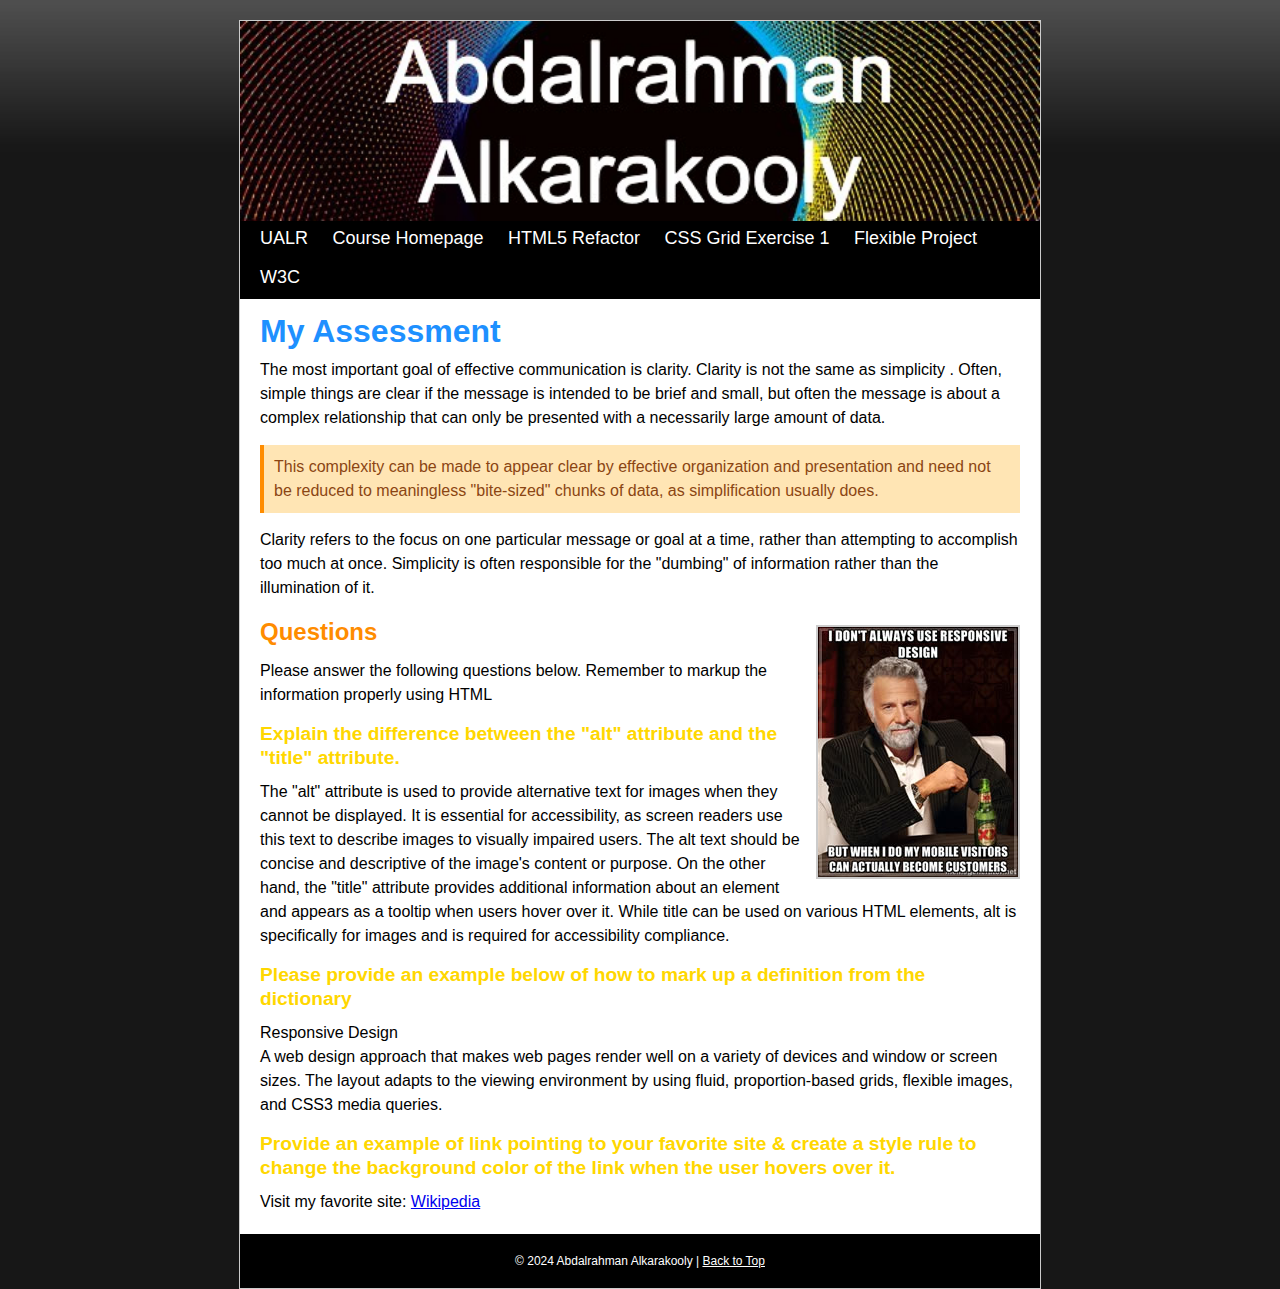
<file: index.html>
<!doctype html>
<html lang="en">
<head>
<meta charset="UTF-8"> 
<meta name="description" content="This is a skills pre-assessment for Mobile Web Development" />
<meta name="author" content="Abdalrahman Alkarakooly" /> 
<link rel="stylesheet" href="Pre-assesment/assets/css/screen.css" />
</head>
<body>
<div id="container">
  <div id="header">
    <h1><a href="index.html">Abdalrahman Alkarakooly</a></h1>
  </div>
  <div id="nav">
    <ul>
      <li><a href="http://ualr.edu" title="Visit UALR website">UALR</a></li>
      <li><a href="index.html" title="Course Homepage">Course Homepage</a></li>
      <li><a href="html5-refactor/index.html" title="HTML5 Refactor">HTML5 Refactor</a></li>
      <li><a href="css-grid-exercise-1/index.html" title="CSS Grid Exercise 1">CSS Grid Exercise 1</a></li>
      <li><a href="flexible-project/index.html" title="Flexible Project">Flexible Project</a></li>
      <li><a href="http://www.w3.org/" title="World Wide Web Consortium">W3C</a></li>
    </ul>
  </div>
  <div id="content">
    <!-- Hey Thomas! -->
    <h2>My Assessment</h2>
    <p>The most important goal of effective communication is clarity. Clarity is not the same as simplicity . Often, simple things are clear if the message is intended to be brief and small, but often the message is about a complex relationship that can only be presented with a necessarily large amount of data. </p>
    <p class="alert">This complexity can be made to appear clear by effective organization and presentation and need not be reduced to meaningless "bite-sized" chunks of data, as simplification usually does. </p>
    <p>Clarity refers to the focus on one particular message or goal at a time, rather than attempting to accomplish too much at once. Simplicity is often responsible for the "dumbing" of information rather than the illumination of it.</p>
    <img src="Pre-assesment/assets/images/Content Image 200x250.jpg" alt="Content image" class="content-image" />
    <h3>Questions</h3>
    <p>Please answer the following questions below. Remember to markup the information properly using HTML</p>
    <h4>Explain the difference between the &quot;alt&quot; attribute and the &quot;title&quot; attribute. </h4>
    <p>The &quot;alt&quot; attribute is used to provide alternative text for images when they cannot be displayed. It is essential for accessibility, as screen readers use this text to describe images to visually impaired users. The alt text should be concise and descriptive of the image's content or purpose. On the other hand, the &quot;title&quot; attribute provides additional information about an element and appears as a tooltip when users hover over it. While title can be used on various HTML elements, alt is specifically for images and is required for accessibility compliance.</p>
    <h4>Please provide an example below of how to mark up a definition from the dictionary</h4>
    <dl>
      <dt>Responsive Design</dt>
      <dd>A web design approach that makes web pages render well on a variety of devices and window or screen sizes. The layout adapts to the viewing environment by using fluid, proportion-based grids, flexible images, and CSS3 media queries.</dd>
    </dl>
    <h4>Provide an example of link pointing to your favorite site &amp; create a style rule to change the background color of the link when the user hovers over it. </h4>
    <p>Visit my favorite site: <a href="https://www.wikipedia.org" class="favorite-link">Wikipedia</a></p>
  </div>
  <div id="footer">
    <p>&copy; 2024 Abdalrahman Alkarakooly | <a href="#container">Back to Top</a></p>
  </div>
</div>
</body>
</html>
</file>
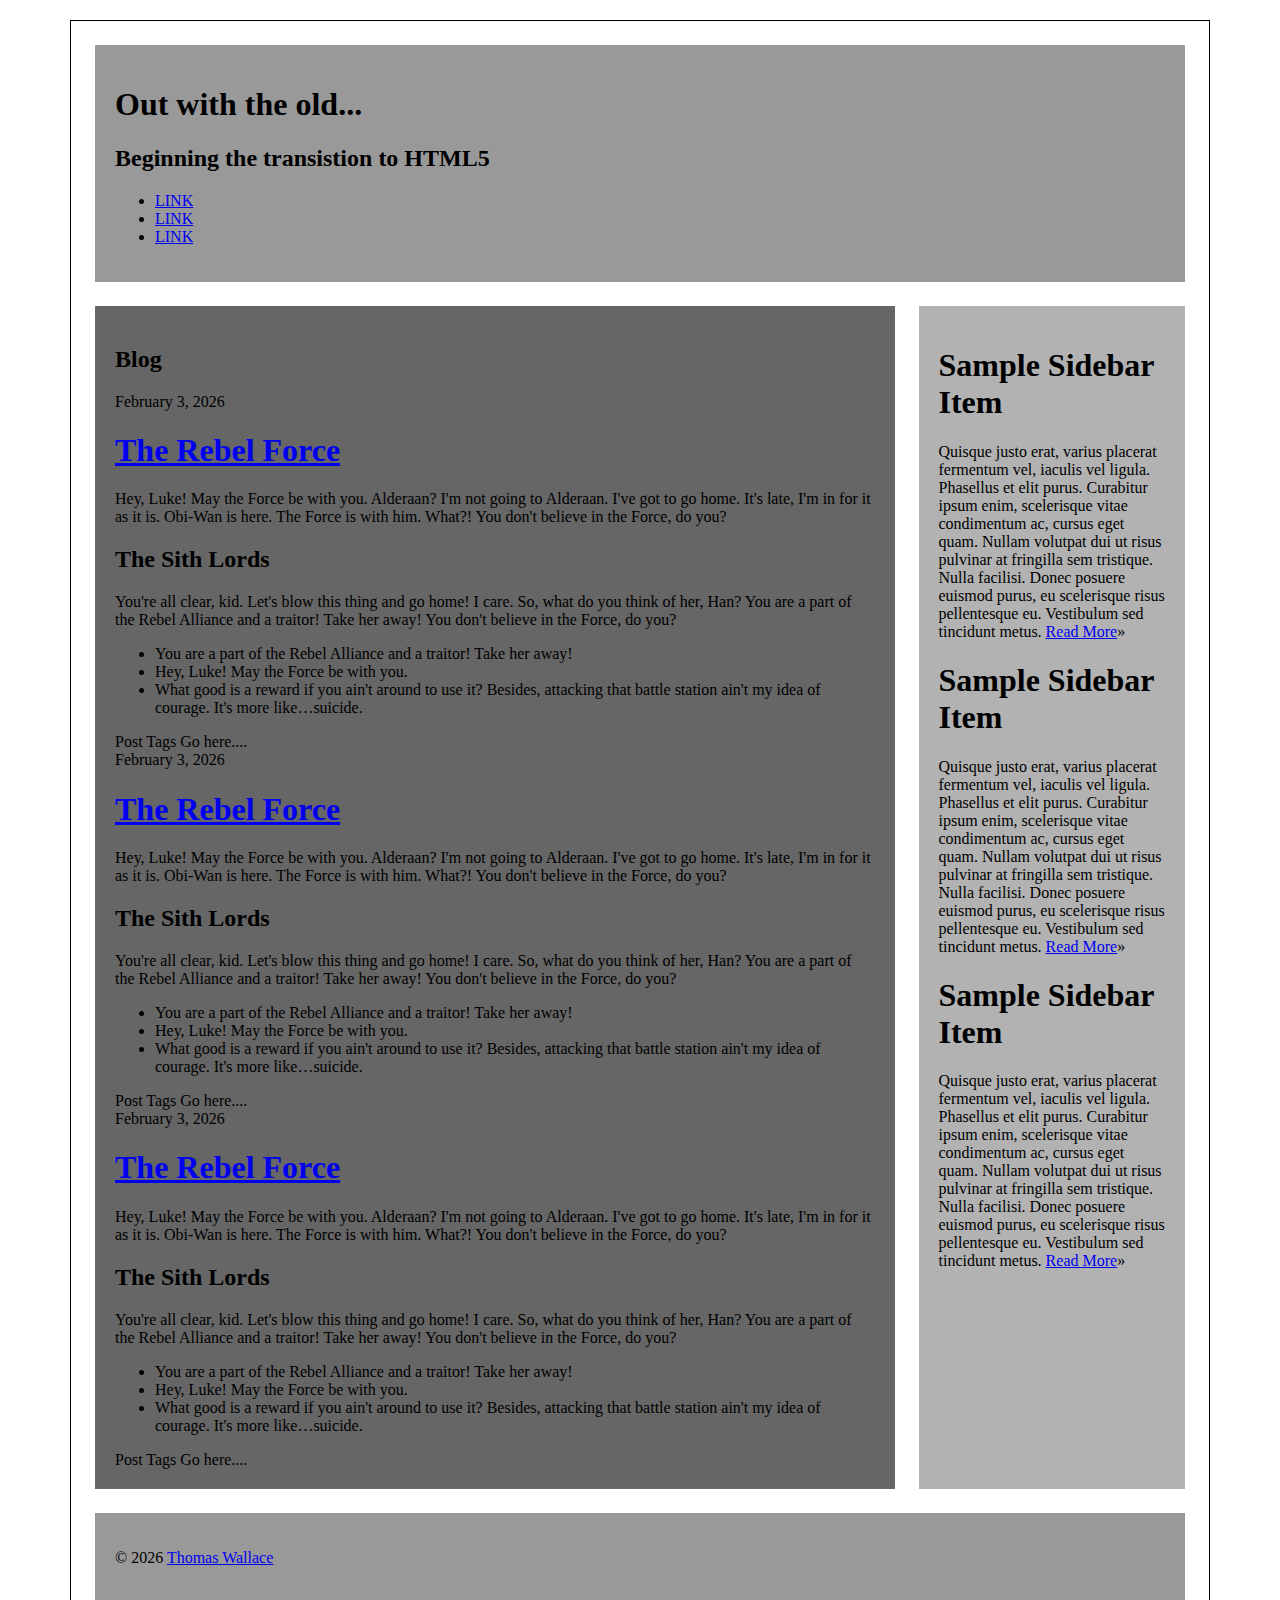
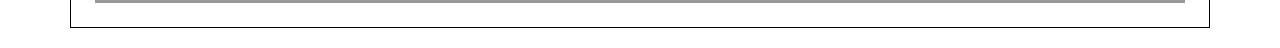
<file: css-grid-exercise-1/index.html>
<!DOCTYPE html>
<html lang="en">

<head>
  <meta charset="utf-8" />
  <title>Out with the old...</title>
  <link rel="stylesheet" href="style.css">
  <meta name="description" content="We are going to refine this document down to a good starting point for all html5 projects moving forward." />
  <meta name="author" content="Thomas Wallace" />
  <link rel="shortcut icon" href="/favicon.ico" />
</head>

<body>
  <main class="container">
    <header class="primary">
      <h1>Out with the old...</h1>
      <h2>Beginning the transistion to HTML5</h2>
      <nav class="primary">
        <ul>
          <li><a href="#">LINK</a></li>
          <li><a href="#">LINK</a></li>
          <li><a href="#">LINK</a></li>
        </ul>
      </nav>
    </header>
    <section id="content">
      <section id="blog">
        <h2>Blog</h2>
        <article class="post">
          <header>
            <time class="post-date" datetime="2026-02-03">February 3, 2026</time>
            <h1> <a href="#" rel="bookmark" title="link to this post">The Rebel Force</a> </h1>
          </header>

          <p>Hey, Luke! May the Force be with you. Alderaan? I'm not going to Alderaan. I've got to go home. It's late, I'm in for it as it is. Obi-Wan is here. The Force is with him. What?! You don't believe in the Force, do you?</p>
          <h2>The Sith Lords</h2>
          <p>You're all clear, kid. Let's blow this thing and go home! I care. So, what do you think of her, Han? You are a part of the Rebel Alliance and a traitor! Take her away! You don't believe in the Force, do you?</p>
          <ul>
            <li>You are a part of the Rebel Alliance and a traitor! Take her away!</li>
            <li>Hey, Luke! May the Force be with you.</li>
            <li>What good is a reward if you ain't around to use it? Besides, attacking that battle station ain't my idea of courage. It's more like&hellip;suicide.</li>
          </ul>
          <footer class="post-meta"> Post Tags Go here.... </footer>
        </article>
        <article class="post">
          <header>
            <time class="post-date" datetime="2026-02-03">February 3, 2026</time>
            <h1> <a href="#" rel="bookmark" title="link to this post">The Rebel Force</a> </h1>
          </header>

          <p>Hey, Luke! May the Force be with you. Alderaan? I'm not going to Alderaan. I've got to go home. It's late, I'm in for it as it is. Obi-Wan is here. The Force is with him. What?! You don't believe in the Force, do you?</p>
          <h2>The Sith Lords</h2>
          <p>You're all clear, kid. Let's blow this thing and go home! I care. So, what do you think of her, Han? You are a part of the Rebel Alliance and a traitor! Take her away! You don't believe in the Force, do you?</p>
          <ul>
            <li>You are a part of the Rebel Alliance and a traitor! Take her away!</li>
            <li>Hey, Luke! May the Force be with you.</li>
            <li>What good is a reward if you ain't around to use it? Besides, attacking that battle station ain't my idea of courage. It's more like&hellip;suicide.</li>
          </ul>
          <footer class="post-meta"> Post Tags Go here.... </footer>
        </article>
        <article class="post">
          <header>
            <time class="post-date" datetime="2026-02-03">February 3, 2026</time>
            <h1> <a href="#" rel="bookmark" title="link to this post">The Rebel Force</a> </h1>
          </header>

          <p>Hey, Luke! May the Force be with you. Alderaan? I'm not going to Alderaan. I've got to go home. It's late, I'm in for it as it is. Obi-Wan is here. The Force is with him. What?! You don't believe in the Force, do you?</p>
          <h2>The Sith Lords</h2>
          <p>You're all clear, kid. Let's blow this thing and go home! I care. So, what do you think of her, Han? You are a part of the Rebel Alliance and a traitor! Take her away! You don't believe in the Force, do you?</p>
          <ul>
            <li>You are a part of the Rebel Alliance and a traitor! Take her away!</li>
            <li>Hey, Luke! May the Force be with you.</li>
            <li>What good is a reward if you ain't around to use it? Besides, attacking that battle station ain't my idea of courage. It's more like&hellip;suicide.</li>
          </ul>
          <footer class="post-meta"> Post Tags Go here.... </footer>
        </article>
      </section>
      <!--#primary -->
      <aside>
        <article class="widget">
          <h1>Sample Sidebar Item </h1>
          <p>Quisque justo erat, varius placerat fermentum vel, iaculis vel ligula. Phasellus et elit purus. Curabitur ipsum enim, scelerisque vitae condimentum ac, cursus eget quam. Nullam volutpat dui ut risus pulvinar at fringilla sem tristique. Nulla facilisi. Donec posuere euismod purus, eu scelerisque risus pellentesque eu. Vestibulum sed tincidunt metus. <a href="#">Read More</a>&raquo;</p>
        </article>
        <article class="widget">
          <h1>Sample Sidebar Item </h1>
          <p>Quisque justo erat, varius placerat fermentum vel, iaculis vel ligula. Phasellus et elit purus. Curabitur ipsum enim, scelerisque vitae condimentum ac, cursus eget quam. Nullam volutpat dui ut risus pulvinar at fringilla sem tristique. Nulla facilisi. Donec posuere euismod purus, eu scelerisque risus pellentesque eu. Vestibulum sed tincidunt metus. <a href="#">Read More</a>&raquo;</p>
        </article>
        <article class="widget">
          <h1>Sample Sidebar Item </h1>
          <p>Quisque justo erat, varius placerat fermentum vel, iaculis vel ligula. Phasellus et elit purus. Curabitur ipsum enim, scelerisque vitae condimentum ac, cursus eget quam. Nullam volutpat dui ut risus pulvinar at fringilla sem tristique. Nulla facilisi. Donec posuere euismod purus, eu scelerisque risus pellentesque eu. Vestibulum sed tincidunt metus. <a href="#">Read More</a>&raquo;</p>
        </article>
      </aside>
      <!--#secondary -->
    </section>
    <!--#content -->
    <footer class="primary">
      <p>&copy; 2026 <a href="#">Thomas Wallace</a></p>
    </footer>
  </main>
  <!--.container -->
</body>

</html>
</file>
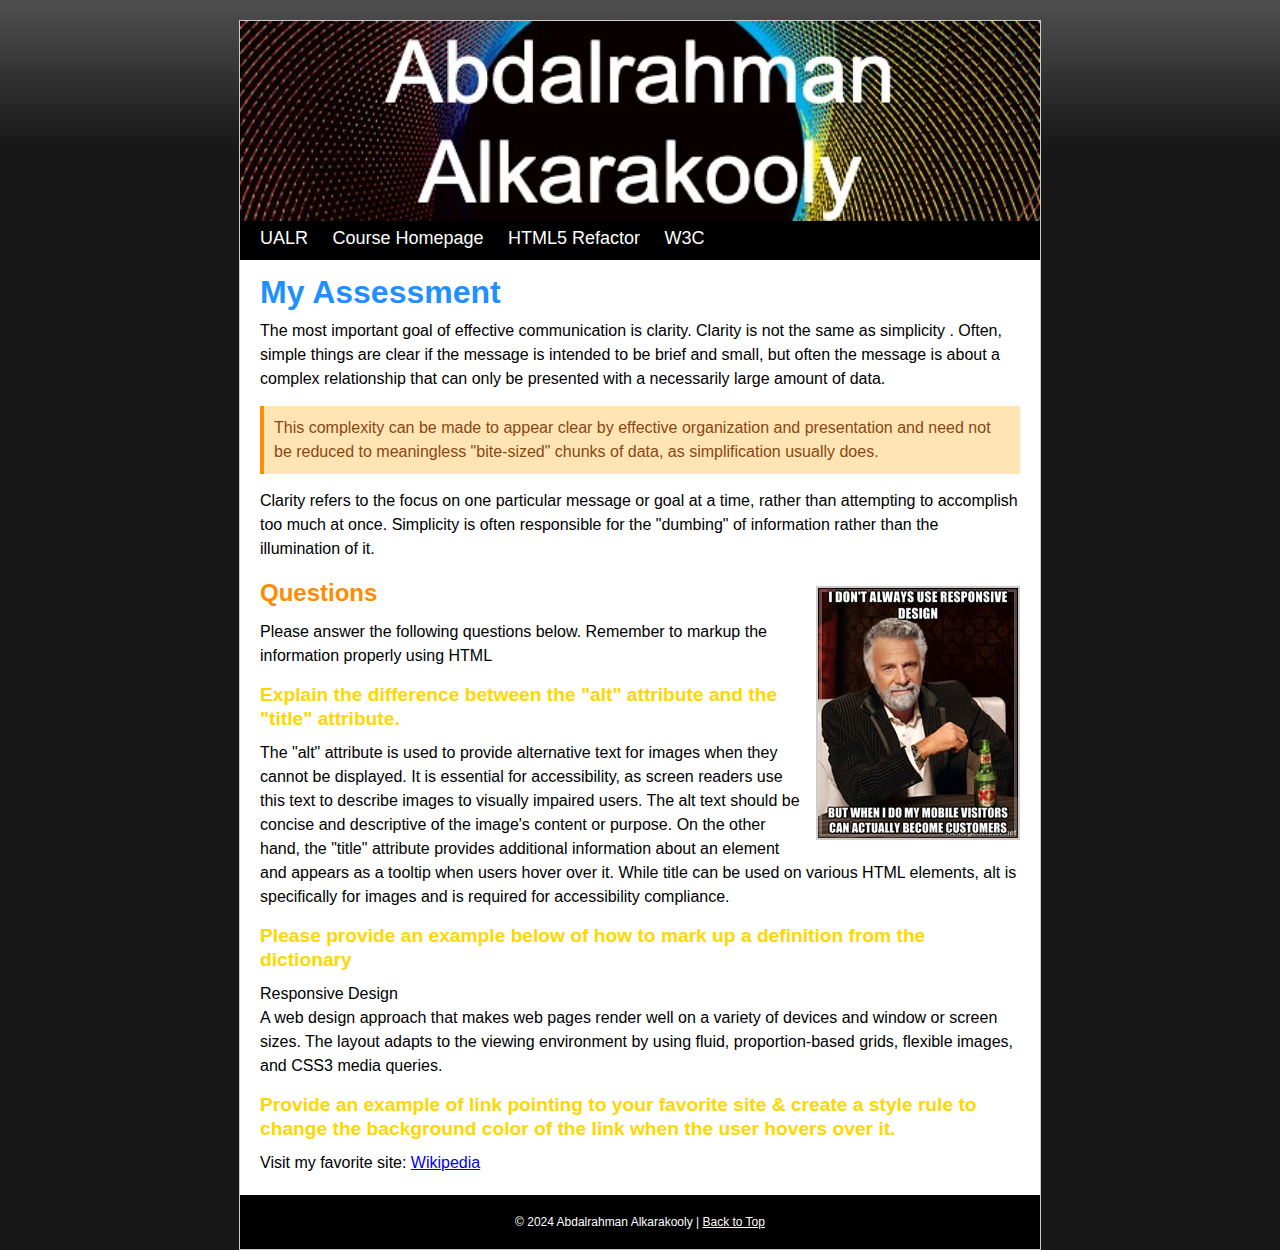
<file: html5-refactor/index.html>
<!doctype html>
<html lang="en">
<head>
<meta charset="UTF-8">
<meta name="description" content="This is a skills pre-assessment for Mobile Web Development" />
<meta name="author" content="Abdalrahman Alkarakooly" />
<link rel="stylesheet" href="../Pre-assesment/assets/css/screen.css" />
</head>
<body>
<div id="container">
  <header id="header">
    <h1><a href="index.html">Abdalrahman Alkarakooly</a></h1>
  </header>
  <nav id="nav">
    <ul>
      <li><a href="http://ualr.edu" title="Visit UALR website">UALR</a></li>
      <li><a href="../index.html" title="Course Homepage">Course Homepage</a></li>
      <li><a href="index.html" title="HTML5 Refactor">HTML5 Refactor</a></li>
      <li><a href="http://www.w3.org/" title="World Wide Web Consortium">W3C</a></li>
    </ul>
  </nav>
  <main id="content">
    <!-- Hey Thomas! -->
    <h2>My Assessment</h2>
    <p>The most important goal of effective communication is clarity. Clarity is not the same as simplicity . Often, simple things are clear if the message is intended to be brief and small, but often the message is about a complex relationship that can only be presented with a necessarily large amount of data. </p>
    <p class="alert">This complexity can be made to appear clear by effective organization and presentation and need not be reduced to meaningless "bite-sized" chunks of data, as simplification usually does. </p>
    <p>Clarity refers to the focus on one particular message or goal at a time, rather than attempting to accomplish too much at once. Simplicity is often responsible for the "dumbing" of information rather than the illumination of it.</p>
    <img src="../Pre-assesment/assets/images/Content Image 200x250.jpg" alt="Content image" class="content-image" />
    <section aria-labelledby="questions-heading">
      <h3 id="questions-heading">Questions</h3>
      <p>Please answer the following questions below. Remember to markup the information properly using HTML</p>
      <h4>Explain the difference between the &quot;alt&quot; attribute and the &quot;title&quot; attribute. </h4>
      <p>The &quot;alt&quot; attribute is used to provide alternative text for images when they cannot be displayed. It is essential for accessibility, as screen readers use this text to describe images to visually impaired users. The alt text should be concise and descriptive of the image's content or purpose. On the other hand, the &quot;title&quot; attribute provides additional information about an element and appears as a tooltip when users hover over it. While title can be used on various HTML elements, alt is specifically for images and is required for accessibility compliance.</p>
      <h4>Please provide an example below of how to mark up a definition from the dictionary</h4>
      <dl>
        <dt>Responsive Design</dt>
        <dd>A web design approach that makes web pages render well on a variety of devices and window or screen sizes. The layout adapts to the viewing environment by using fluid, proportion-based grids, flexible images, and CSS3 media queries.</dd>
      </dl>
      <h4>Provide an example of link pointing to your favorite site &amp; create a style rule to change the background color of the link when the user hovers over it. </h4>
      <p>Visit my favorite site: <a href="https://www.wikipedia.org" class="favorite-link">Wikipedia</a></p>
    </section>
  </main>
  <footer id="footer">
    <p>&copy; 2024 Abdalrahman Alkarakooly | <a href="#container">Back to Top</a></p>
  </footer>
</div>
</body>
</html>
</file>
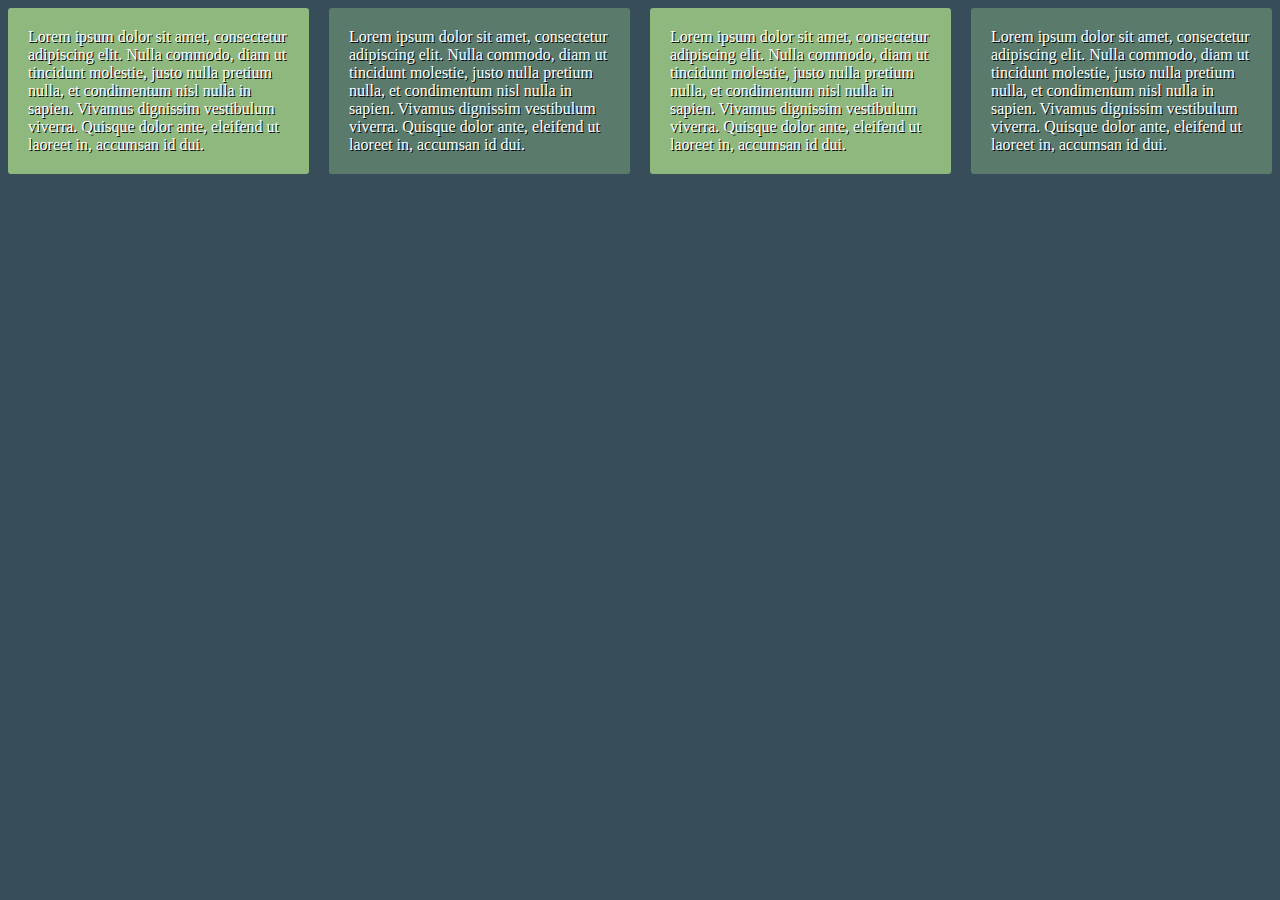
<file: media queries/index.html>
<!DOCTYPE html>
<html lang="en">

<head>
  <meta charset="utf-8" />
  <meta name="viewport" content="width=device-width, initial-scale=1.0" />
  <title>Media Queries Exercise</title>
  <link rel="stylesheet" href="screen.css">
</head>

<body>
  <section class="container">
    <div class="row">
      <article class="col">
        <p>Lorem ipsum dolor sit amet, consectetur adipiscing elit. Nulla commodo, diam ut tincidunt molestie, justo nulla pretium nulla, et condimentum nisl nulla in sapien. Vivamus dignissim vestibulum viverra. Quisque dolor ante, eleifend ut laoreet in, accumsan id dui. </p>
      </article><!--.col-->
      <article class="col">
        <p>Lorem ipsum dolor sit amet, consectetur adipiscing elit. Nulla commodo, diam ut tincidunt molestie, justo nulla pretium nulla, et condimentum nisl nulla in sapien. Vivamus dignissim vestibulum viverra. Quisque dolor ante, eleifend ut laoreet in, accumsan id dui. </p>
      </article><!--.col-->
      <article class="col">
        <p>Lorem ipsum dolor sit amet, consectetur adipiscing elit. Nulla commodo, diam ut tincidunt molestie, justo nulla pretium nulla, et condimentum nisl nulla in sapien. Vivamus dignissim vestibulum viverra. Quisque dolor ante, eleifend ut laoreet in, accumsan id dui. </p>
      </article><!--.col-->
      <article class="col">
        <p>Lorem ipsum dolor sit amet, consectetur adipiscing elit. Nulla commodo, diam ut tincidunt molestie, justo nulla pretium nulla, et condimentum nisl nulla in sapien. Vivamus dignissim vestibulum viverra. Quisque dolor ante, eleifend ut laoreet in, accumsan id dui. </p>
      </article><!--.col-->
      <div class="fancy">
        <h1>Retina Display</h1>
      </div>
    </div>
  </section>
</body>

</html>
</file>
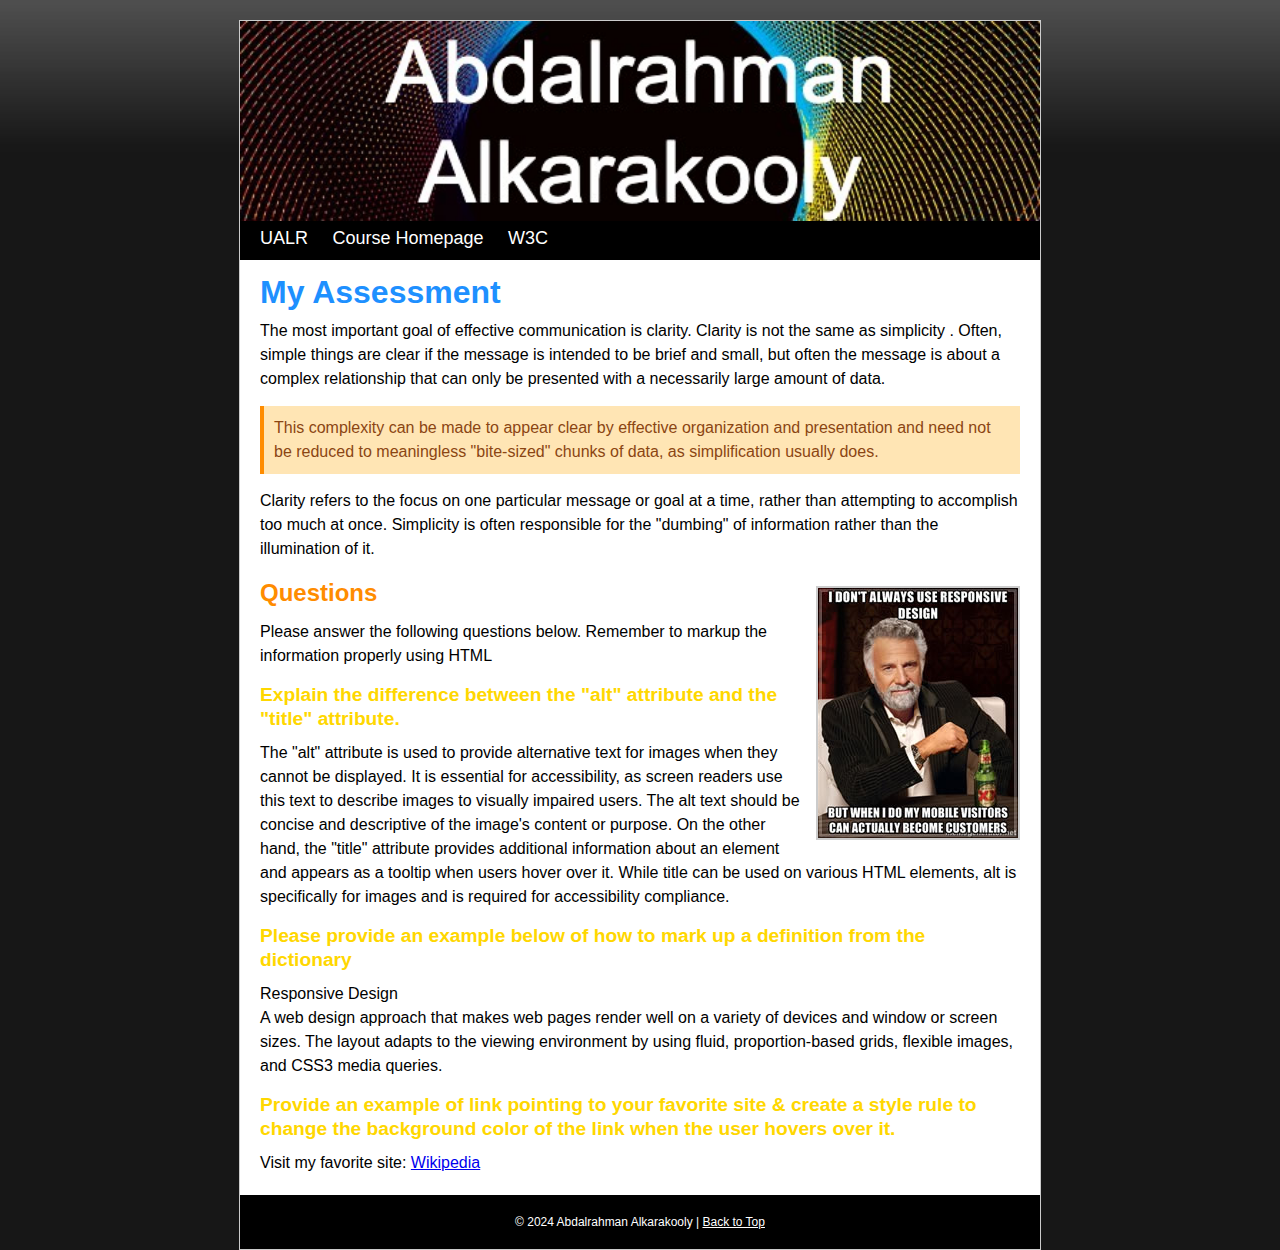
<file: Pre-assesment/index.html>
<!doctype html>
<html lang="en">
<head>
<meta charset="UTF-8"> 
<meta name="description" content="This is a skills pre-assessment for Mobile Web Development" />
<meta name="author" content="Abdalrahman Alkarakooly" /> 
<link rel="stylesheet" href="assets/css/screen.css" />
</head>
<body>
<div id="container">
  <div id="header">
    <h1><a href="index.html">Abdalrahman Alkarakooly</a></h1>
  </div>
  <div id="nav">
    <ul>
      <li><a href="http://ualr.edu" title="Visit UALR website">UALR</a></li>
      <li><a href="https://thomaswallace.net/course/mobile-web/spring-2018/" title="Course Homepage">Course Homepage</a></li>
      <li><a href="http://www.w3.org/" title="World Wide Web Consortium">W3C</a></li>
    </ul>
  </div>
  <div id="content">
    <!-- Hey Thomas! -->
    <h2>My Assessment</h2>
    <p>The most important goal of effective communication is clarity. Clarity is not the same as simplicity . Often, simple things are clear if the message is intended to be brief and small, but often the message is about a complex relationship that can only be presented with a necessarily large amount of data. </p>
    <p class="alert">This complexity can be made to appear clear by effective organization and presentation and need not be reduced to meaningless "bite-sized" chunks of data, as simplification usually does. </p>
    <p>Clarity refers to the focus on one particular message or goal at a time, rather than attempting to accomplish too much at once. Simplicity is often responsible for the "dumbing" of information rather than the illumination of it.</p>
    <img src="assets/images/Content Image 200x250.jpg" alt="Content image" class="content-image" />
    <h3>Questions</h3>
    <p>Please answer the following questions below. Remember to markup the information properly using HTML</p>
    <h4>Explain the difference between the &quot;alt&quot; attribute and the &quot;title&quot; attribute. </h4>
    <p>The &quot;alt&quot; attribute is used to provide alternative text for images when they cannot be displayed. It is essential for accessibility, as screen readers use this text to describe images to visually impaired users. The alt text should be concise and descriptive of the image's content or purpose. On the other hand, the &quot;title&quot; attribute provides additional information about an element and appears as a tooltip when users hover over it. While title can be used on various HTML elements, alt is specifically for images and is required for accessibility compliance.</p>
    <h4>Please provide an example below of how to mark up a definition from the dictionary</h4>
    <dl>
      <dt>Responsive Design</dt>
      <dd>A web design approach that makes web pages render well on a variety of devices and window or screen sizes. The layout adapts to the viewing environment by using fluid, proportion-based grids, flexible images, and CSS3 media queries.</dd>
    </dl>
    <h4>Provide an example of link pointing to your favorite site &amp; create a style rule to change the background color of the link when the user hovers over it. </h4>
    <p>Visit my favorite site: <a href="https://www.wikipedia.org" class="favorite-link">Wikipedia</a></p>
  </div>
  <div id="footer">
    <p>&copy; 2024 Abdalrahman Alkarakooly | <a href="#container">Back to Top</a></p>
  </div>
</div>
</body>
</html>
</file>
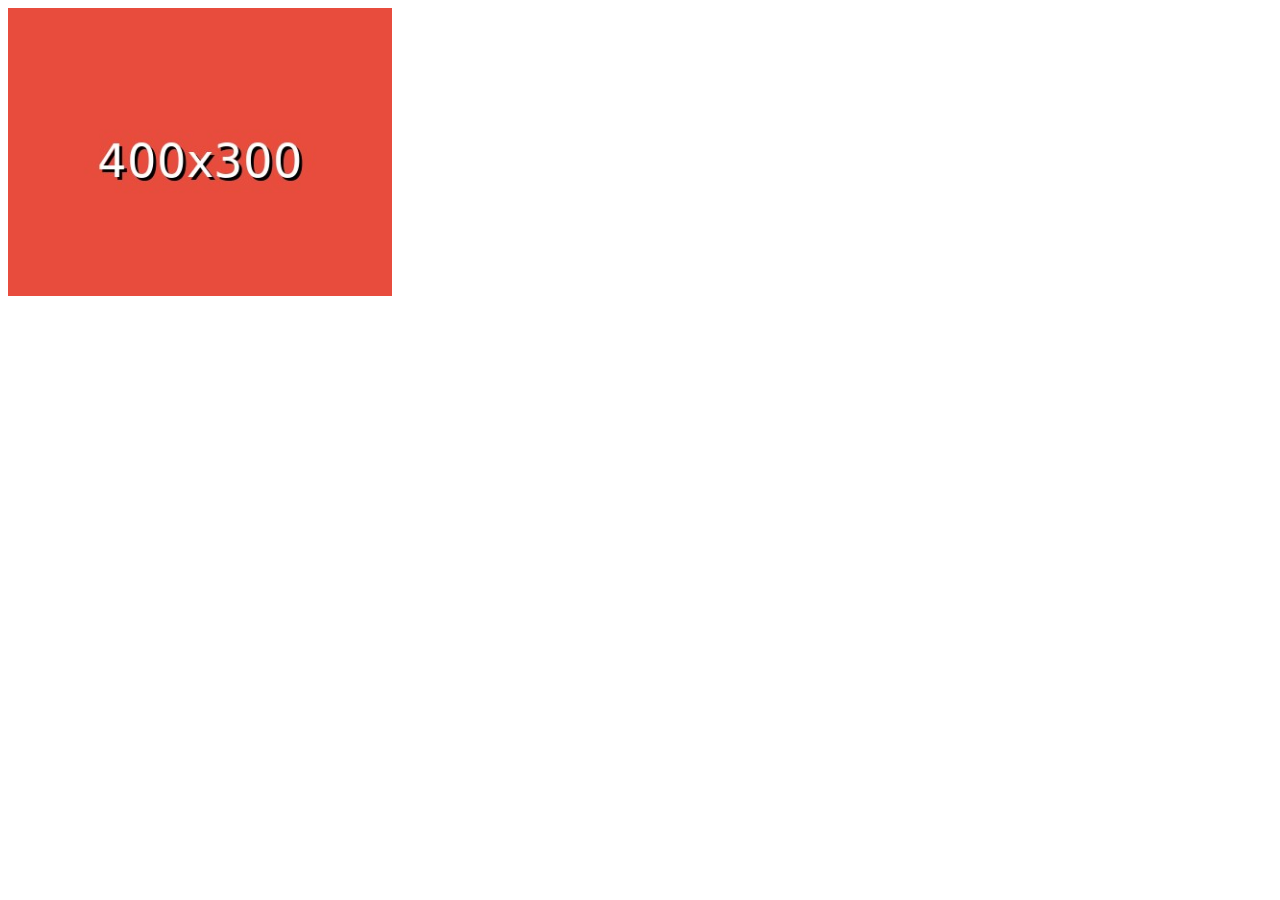
<file: Responsive images and media/index.html>
<!doctype html>
<html lang="en">
  <head>
    <meta charset="utf-8" />
    <meta name="viewport" content="width=device-width, initial-scale=1" />
    <title>Responsive images and media</title>
  </head>
  <body>
    <img src="assets/imgs/responsive-400.jpg" alt="red"
         srcset="assets/imgs/responsive-1600.jpg 1600w, 
                 assets/imgs/responsive-1200.jpg 1200w,
                 assets/imgs/responsive-800.jpg 800w,
                 assets/imgs/responsive-400.jpg 400w"
         sizes="(min-width:1000px) 30vw, 400px;"
    >
  </body>
</html>
</file>
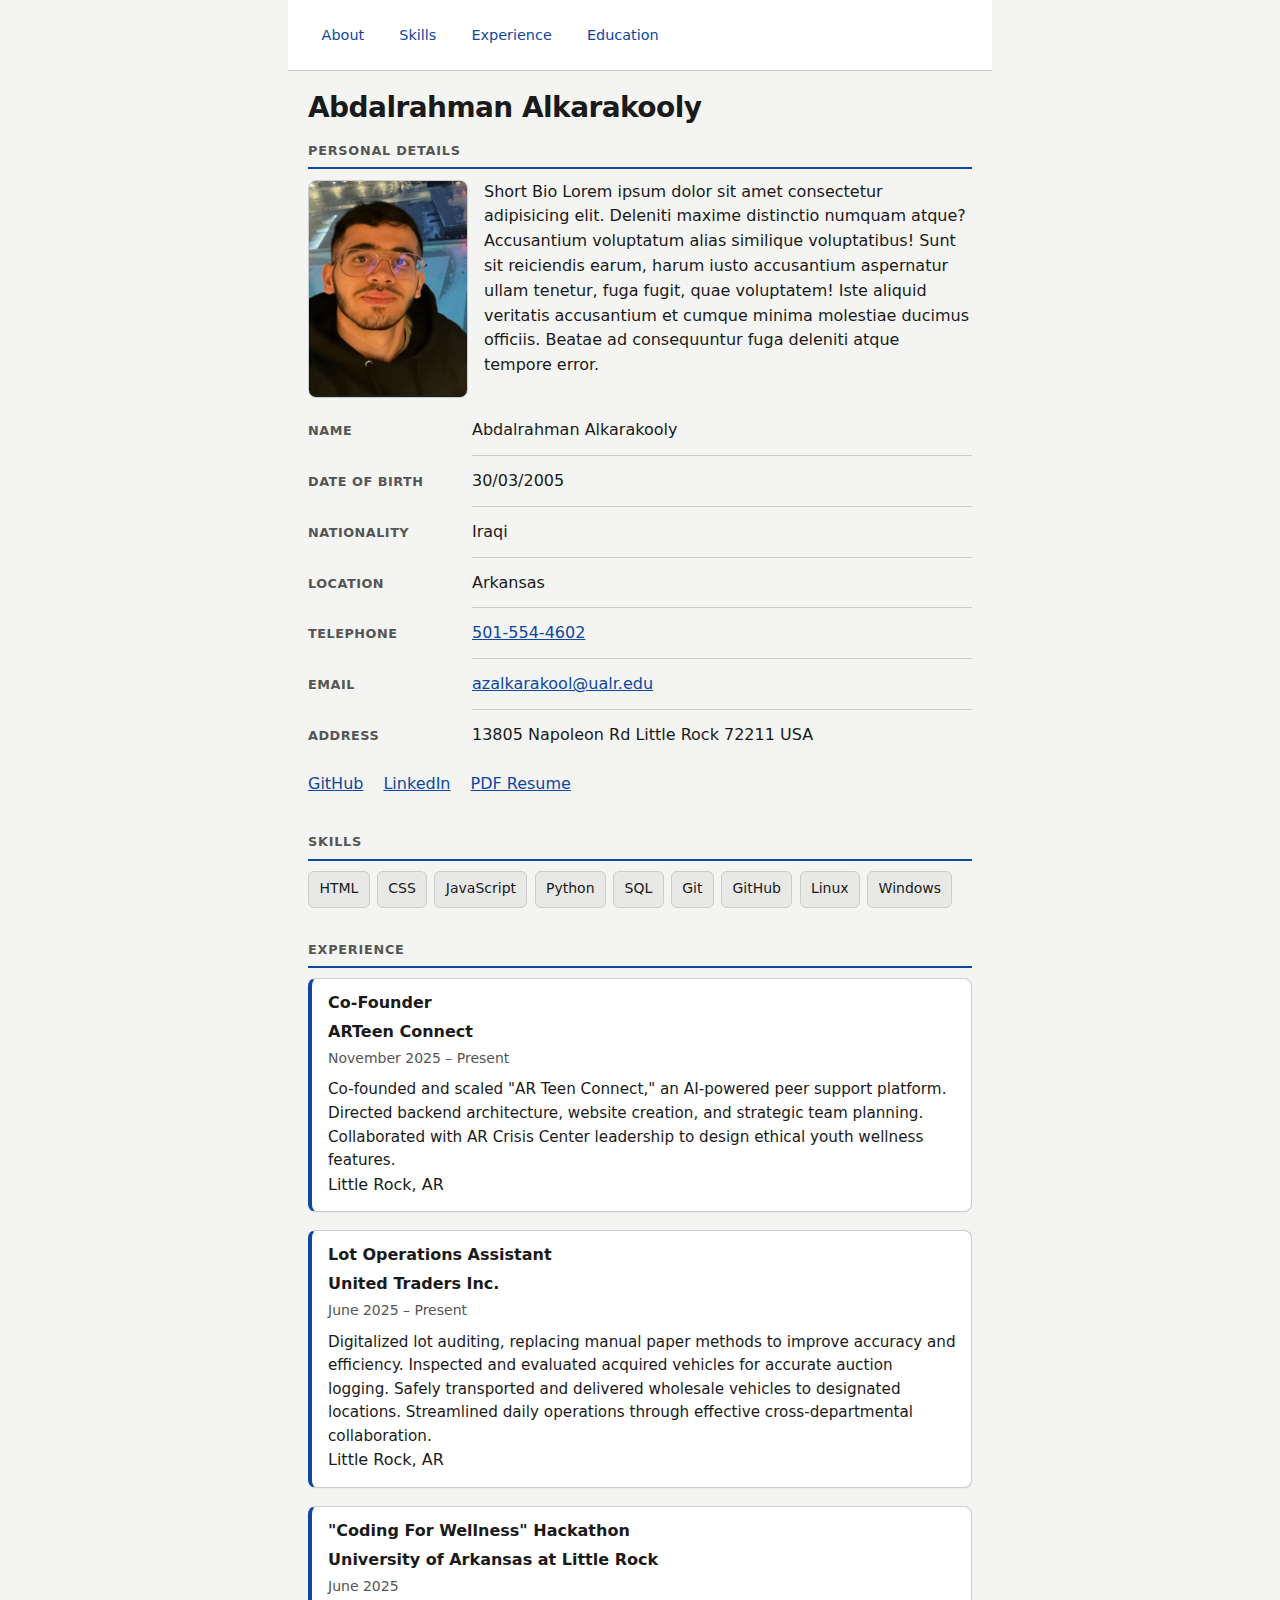
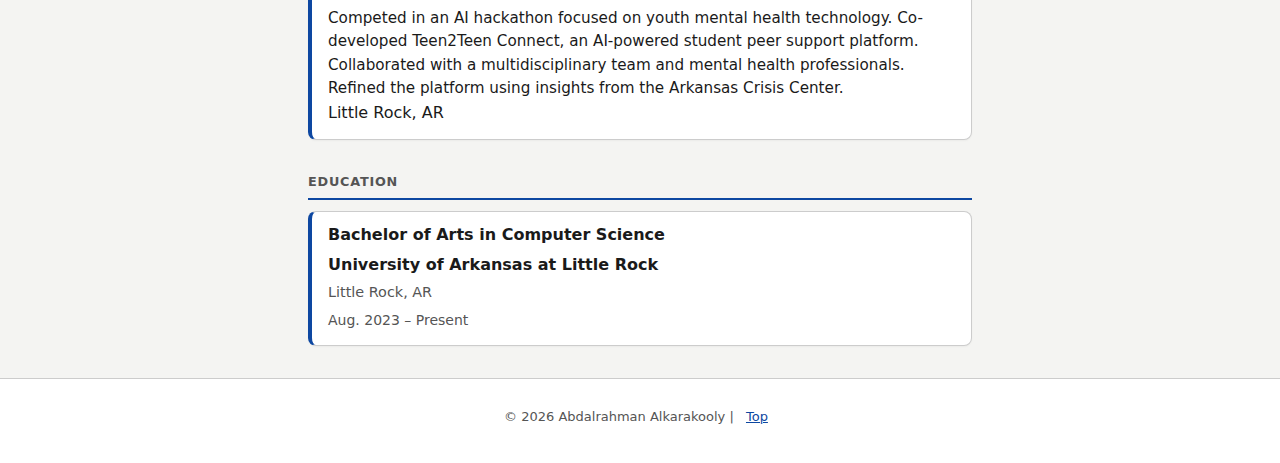
<file: resume/index.html>
<!DOCTYPE html>
<html lang="en">
<head>
  <meta charset="utf-8">
  <meta name="viewport" content="width=device-width, initial-scale=1.0">
  <title>Abdalrahman Alkarakooly — Resume</title>
  <link rel="stylesheet" href="assets/css/resume.css">
</head>
<body>
<header class="container" id="top">
  <nav class="primary">
    <ul>
      <li><a href="#about">About</a></li>
      <li><a href="#skills">Skills</a></li>
      <li><a href="#experience">Experience</a></li>
      <li><a href="#education">Education</a></li>
    </ul>
  </nav>
</header>

<main itemscope itemtype="https://schema.org/Person" class="container">
  <h1 class="page-title" itemprop="name">Abdalrahman Alkarakooly</h1>

  <section id="about">
    <h2>Personal Details</h2>

    <div class="bio">
      <img itemprop="image" src="assets/images/headshot.png" alt="Abdalrahman Alkarakooly">
      <p itemprop="description">
        Short Bio Lorem ipsum dolor sit amet consectetur adipisicing elit. Deleniti maxime distinctio numquam atque? Accusantium voluptatum alias similique voluptatibus! Sunt sit reiciendis earum, harum iusto accusantium aspernatur ullam tenetur, fuga fugit, quae voluptatem! Iste aliquid veritatis accusantium et cumque minima molestiae ducimus officiis. Beatae ad consequuntur fuga deleniti atque tempore error.
      </p>
    </div>

    <dl class="details">
      <dt>Name</dt>
      <dd itemprop="name">
        <span itemprop="givenName">Abdalrahman</span> <span itemprop="familyName">Alkarakooly</span>
      </dd>

      <dt>Date of birth</dt>
      <dd><time itemprop="birthDate" datetime="2005-03-30">30/03/2005</time></dd>

      <dt>Nationality</dt>
      <dd itemprop="nationality">Iraqi</dd>

      <dt>Location</dt>
      <dd itemprop="homeLocation" itemscope itemtype="https://schema.org/Place">
    
        <span itemprop="name">Arkansas</span>
      </dd>

      <dt>Telephone</dt>
      <dd>
          <a itemprop="telephone" href="tel:5015544602">501-554-4602</a>
      </dd>

      <dt>Email</dt>
      <dd>
        <a itemprop="email" href="mailto:azalkarakool@ualr.edu">azalkarakool@ualr.edu</a>
      </dd>

      <dt>Address</dt>
      <dd itemprop="address" itemscope itemtype="https://schema.org/PostalAddress">
        <span itemprop="streetAddress">13805 Napoleon Rd</span>
        <span itemprop="addressLocality">Little Rock</span>
        <span itemprop="postalCode">72211</span>
        <span itemprop="addressCountry">USA</span>
      </dd>
    </dl>

    <ul class="related-links">
      <li><a itemprop="sameAs" rel="me" href="https://github.com/Rhombu123">GitHub</a></li>
      <li><a itemprop="sameAs" rel="me" href="https://www.linkedin.com/in/abdalrahman-al-karakooly/">LinkedIn</a></li>
      <li><a itemprop="url" href="resume.pdf" download>PDF Resume</a></li>
    </ul>
  </section>

  <section id="skills">
    <h2>Skills</h2>
    <ul>
      <li class="skill" itemprop="knowsAbout">HTML</li>
      <li class="skill" itemprop="knowsAbout">CSS</li>
      <li class="skill" itemprop="knowsAbout">JavaScript</li>
      <li class="skill" itemprop="knowsAbout">Python</li>
      <li class="skill" itemprop="knowsAbout">SQL</li>
      <li class="skill" itemprop="knowsAbout">Git</li>
      <li class="skill" itemprop="knowsAbout">GitHub</li>
      <li class="skill" itemprop="knowsAbout">Linux</li>
      <li class="skill" itemprop="knowsAbout">Windows</li>
    </ul>
  </section>

  <section id="experience">
    <h2>Experience</h2>

    <article class="job">
      <h3 itemprop="jobTitle">Co-Founder</h3>
      <div itemprop="worksFor" itemscope itemtype="https://schema.org/Organization">
        <span itemprop="name">ARTeen Connect</span>
        <span>November 2025 – Present</span>
        <p itemprop="description">
          Co-founded and scaled &quot;AR Teen Connect,&quot; an AI-powered peer support platform. Directed backend architecture, website creation, and strategic team planning. Collaborated with AR Crisis Center leadership to design ethical youth wellness features.
        </p>
        <span itemprop="location" itemscope itemtype="https://schema.org/Place">
          <span itemprop="address" itemscope itemtype="https://schema.org/PostalAddress">
            <span itemprop="addressLocality">Little Rock, AR</span>
          </span>
        </span>
      </div>
    </article>

    <article class="job">
      <h3 itemprop="jobTitle">Lot Operations Assistant</h3>
      <div itemprop="worksFor" itemscope itemtype="https://schema.org/Organization">
        <span itemprop="name">United Traders Inc.</span>
        <span>June 2025 – Present</span>
        <p itemprop="description">
          Digitalized lot auditing, replacing manual paper methods to improve accuracy and efficiency. Inspected and evaluated acquired vehicles for accurate auction logging. Safely transported and delivered wholesale vehicles to designated locations. Streamlined daily operations through effective cross-departmental collaboration.
        </p>
        <span itemprop="location" itemscope itemtype="https://schema.org/Place">
          <span itemprop="address" itemscope itemtype="https://schema.org/PostalAddress">
            <span itemprop="addressLocality">Little Rock, AR</span>
          </span>
        </span>
      </div>
    </article>

    <article class="job">
      <h3 itemprop="jobTitle">&quot;Coding For Wellness&quot; Hackathon</h3>
      <div itemprop="worksFor" itemscope itemtype="https://schema.org/Organization">
        <span itemprop="name">University of Arkansas at Little Rock</span>
        <span>June 2025</span>
        <p itemprop="description">
          Competed in an AI hackathon focused on youth mental health technology. Co-developed Teen2Teen Connect, an AI-powered student peer support platform. Collaborated with a multidisciplinary team and mental health professionals. Refined the platform using insights from the Arkansas Crisis Center.
        </p>
        <span itemprop="location" itemscope itemtype="https://schema.org/Place">
          <span itemprop="address" itemscope itemtype="https://schema.org/PostalAddress">
            <span itemprop="addressLocality">Little Rock, AR</span>
          </span>
        </span>
      </div>
    </article>
  </section>

  <section id="education">
    <h2>Education</h2>

    <article class="certificate" itemprop="alumniOf" itemscope itemtype="https://schema.org/EducationalOrganization">
      <h3 itemprop="description">Bachelor of Arts in Computer Science</h3>
      <span itemprop="name">University of Arkansas at Little Rock</span>
      <span itemprop="location" itemscope itemtype="https://schema.org/Place">
        <span itemprop="name">Little Rock, AR</span>
      </span>
      <span>Aug. 2023 – Present</span>
    </article>
  </section>
</main>

<footer>
  <div id="copyright">
    &copy; 2026 Abdalrahman Alkarakooly | <a href="#top">Top</a>
  </div>
</footer>
</body>
</html>
</file>
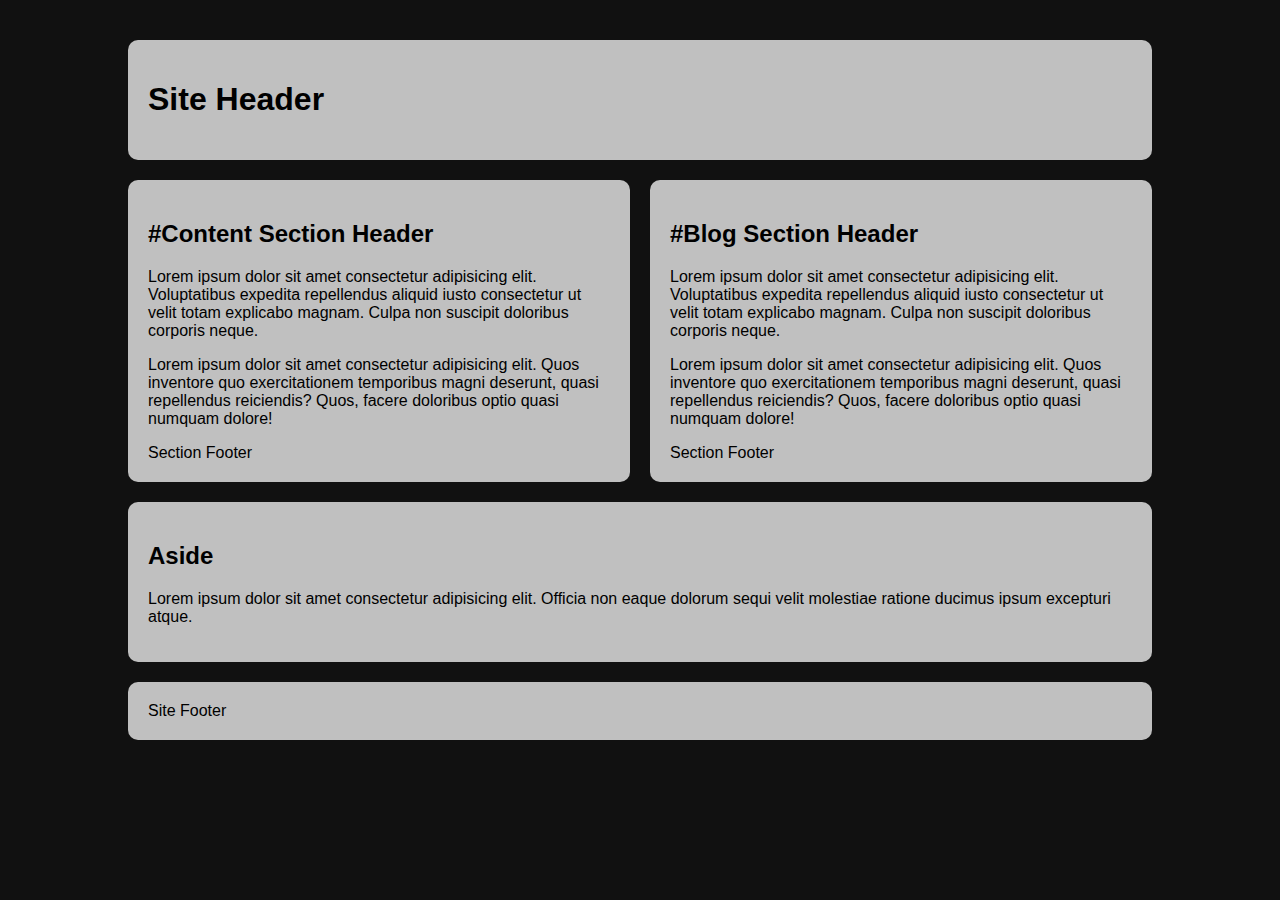
<file: css-grid-lab/grid-two-col-equal.html>
<!DOCTYPE html>
<html lang="en">

<head>
  <meta charset="UTF-8">
  <meta name="viewport" content="width=device-width, initial-scale=1.0">
  <title>CSS Grid Demo</title>
  <style>
    /*  ---------------Box Sizing-----------------  */
    html {
      box-sizing: border-box;
    }

    *,
    *:before,
    *:after {
      box-sizing: inherit;
    }

    body {
      margin: 0;
      background-color: #111111;
    }

    /* Starter */
    main>* {
      font-family: Avenir, Montserrat, Corbel, "URW Gothic", source-sans-pro,
        sans-serif;
      font-weight: normal;
      background-color: #c0c0c0;
      border-radius: 10px;
      padding: 20px;
    }

    main {
      display: grid;
      grid-template-columns: 1fr 1fr;
      grid-template-rows: auto auto auto auto;
      grid-template-areas:
        "header header"
        "content blog"
        "aside aside"
        "footer footer";
      gap: 20px;
      max-width: 80vw;
      margin: 40px auto;
    }

    header.primary {
      grid-area: header;
    }

    #content {
      grid-area: content;
    }

    #blog {
      grid-area: blog;
    }

    aside {
      grid-area: aside;
    }

    footer.primary {
      grid-area: footer;
    }
  </style>

</head>

<body>
  <main>
    <header class="primary">
      <h1>Site Header</h1>
    </header>
    <section id="content">
      <header>
        <h2>#Content Section Header</h2>
      </header>
      <p>Lorem ipsum dolor sit amet consectetur adipisicing elit. Voluptatibus expedita repellendus aliquid iusto consectetur ut velit totam explicabo magnam. Culpa non suscipit doloribus corporis neque.</p>
      <p>
        Lorem ipsum dolor sit amet consectetur adipisicing elit. Quos inventore quo exercitationem temporibus magni deserunt, quasi repellendus reiciendis? Quos, facere doloribus optio quasi numquam dolore!</p>
      <footer>Section Footer</footer>
    </section>
    <section id="blog">
      <header>
        <h2>#Blog Section Header</h2>
      </header>
      <p>Lorem ipsum dolor sit amet consectetur adipisicing elit. Voluptatibus expedita repellendus aliquid iusto consectetur ut velit totam explicabo magnam. Culpa non suscipit doloribus corporis neque.</p>
      <p>
        Lorem ipsum dolor sit amet consectetur adipisicing elit. Quos inventore quo exercitationem temporibus magni deserunt, quasi repellendus reiciendis? Quos, facere doloribus optio quasi numquam dolore!</p>
      <footer>Section Footer</footer>
    </section>
    <aside>
      <h2>Aside</h2>
      <p>Lorem ipsum dolor sit amet consectetur adipisicing elit. Officia non eaque dolorum sequi velit molestiae ratione ducimus ipsum excepturi atque.</p>
    </aside>
    <footer class="primary">Site Footer</footer>
  </main>
</body>

</html>
</file>
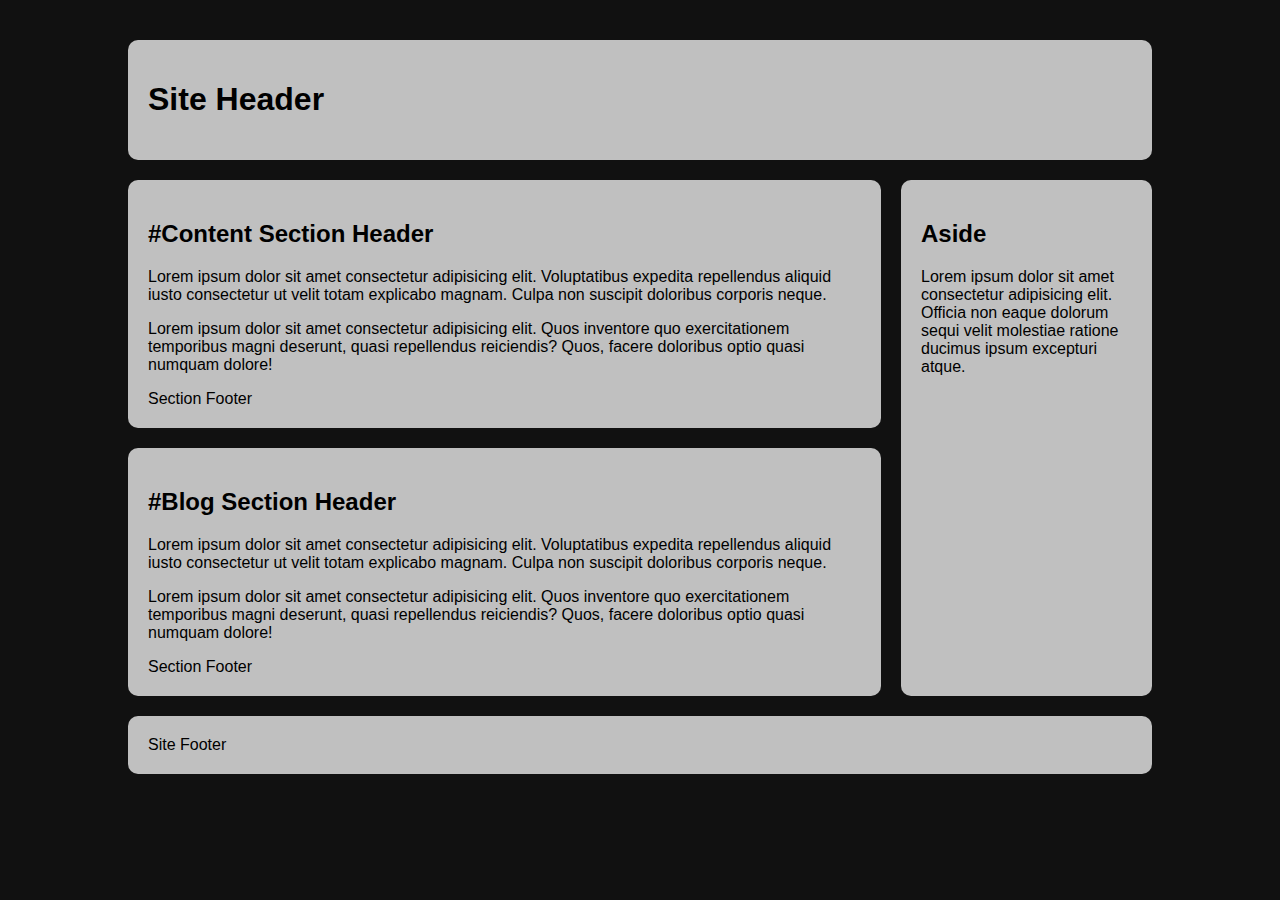
<file: css-grid-lab/grid-two-col-left.html>
<!DOCTYPE html>
<html lang="en">

<head>
  <meta charset="UTF-8">
  <meta name="viewport" content="width=device-width, initial-scale=1.0">
  <title>CSS Grid Demo</title>
  <style>
    /*  ---------------Box Sizing-----------------  */
    html {
      box-sizing: border-box;
    }

    *,
    *:before,
    *:after {
      box-sizing: inherit;
    }

    body {
      margin: 0;
      background-color: #111111;
    }

    main > * {
      font-family: Avenir, Montserrat, Corbel, "URW Gothic", source-sans-pro,
        sans-serif;
      font-weight: normal;
      background-color: #c0c0c0;
      border-radius: 10px;
      padding: 20px;
    }

    main {
      display: grid;
      grid-template-columns: 3fr 1fr;
      grid-template-rows: auto auto auto auto;
      grid-template-areas:
        "header header"
        "content aside"
        "blog aside"
        "footer footer";
      gap: 20px;
      max-width: 80vw;
      margin: 40px auto;
    }

    header.primary {
      grid-area: header;
    }

    #content {
      grid-area: content;
    }

    #blog {
      grid-area: blog;
    }

    aside {
      grid-area: aside;
    }

    footer.primary {
      grid-area: footer;
    }
  </style>

</head>

<body>
  <main>
    <header class="primary">
      <h1>Site Header</h1>
    </header>
    <section id="content">
      <header>
        <h2>#Content Section Header</h2>
      </header>
      <p>Lorem ipsum dolor sit amet consectetur adipisicing elit. Voluptatibus expedita repellendus aliquid iusto consectetur ut velit totam explicabo magnam. Culpa non suscipit doloribus corporis neque.</p>
      <p>
        Lorem ipsum dolor sit amet consectetur adipisicing elit. Quos inventore quo exercitationem temporibus magni deserunt, quasi repellendus reiciendis? Quos, facere doloribus optio quasi numquam dolore!</p>
      <footer>Section Footer</footer>
    </section>
    <section id="blog">
      <header>
        <h2>#Blog Section Header</h2>
      </header>
      <p>Lorem ipsum dolor sit amet consectetur adipisicing elit. Voluptatibus expedita repellendus aliquid iusto consectetur ut velit totam explicabo magnam. Culpa non suscipit doloribus corporis neque.</p>
      <p>
        Lorem ipsum dolor sit amet consectetur adipisicing elit. Quos inventore quo exercitationem temporibus magni deserunt, quasi repellendus reiciendis? Quos, facere doloribus optio quasi numquam dolore!</p>
      <footer>Section Footer</footer>
    </section>
    <aside>
      <h2>Aside</h2>
      <p>Lorem ipsum dolor sit amet consectetur adipisicing elit. Officia non eaque dolorum sequi velit molestiae ratione ducimus ipsum excepturi atque.</p>
    </aside>
    <footer class="primary">Site Footer</footer>
  </main>
</body>

</html>
</file>
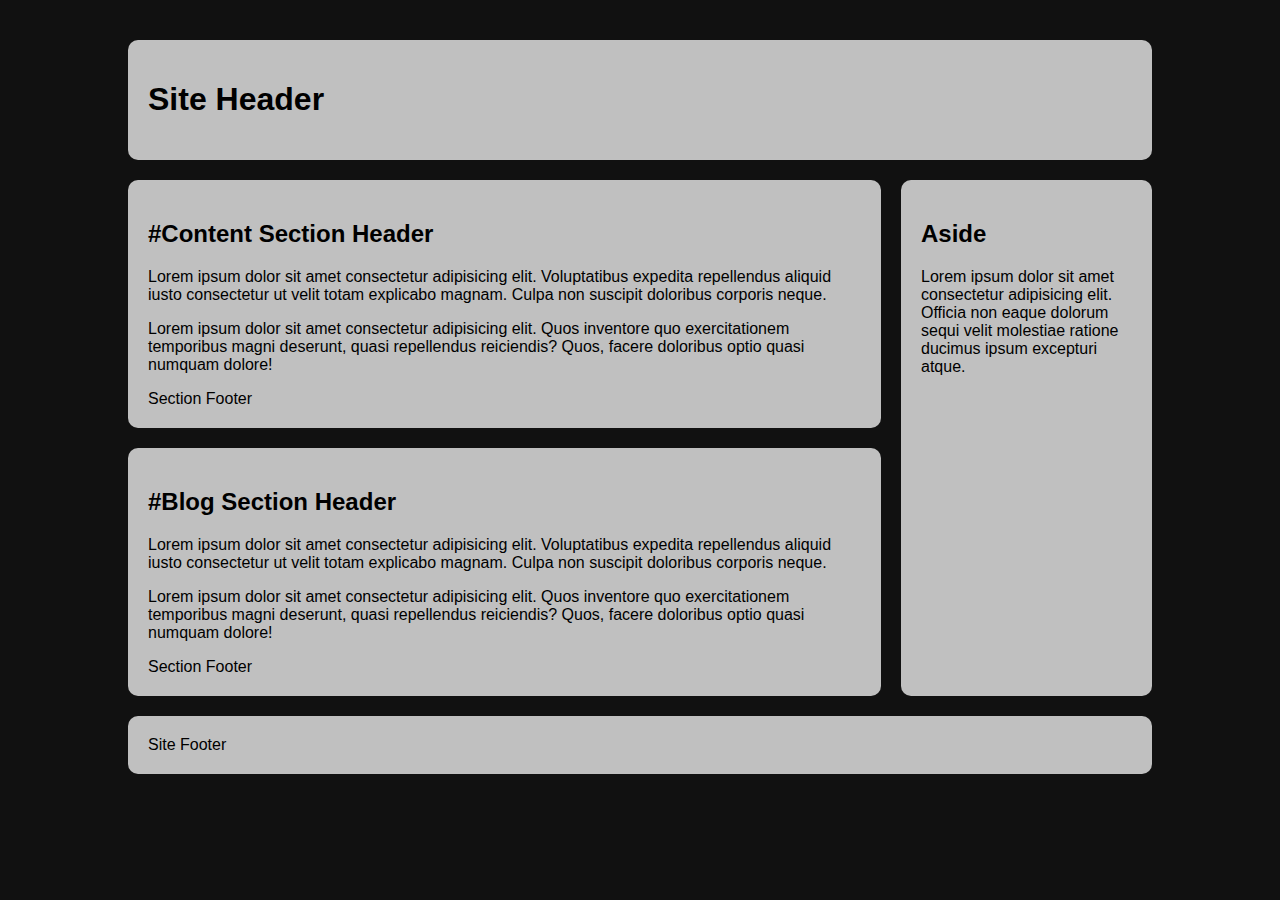
<file: css-grid-lab/grid-two-col-right.html>
<!DOCTYPE html>
<html lang="en">

<head>
  <meta charset="UTF-8">
  <meta name="viewport" content="width=device-width, initial-scale=1.0">
  <title>CSS Grid Demo</title>
  <style>
    /*  ---------------Box Sizing-----------------  */
    html {
      box-sizing: border-box;
    }

    *,
    *:before,
    *:after {
      box-sizing: inherit;
    }

    body {
      margin: 0;
      background-color: #111111;
    }

    /* Starter */
    main>* {
      font-family: Avenir, Montserrat, Corbel, "URW Gothic", source-sans-pro,
        sans-serif;
      font-weight: normal;
      background-color: #c0c0c0;
      border-radius: 10px;
      padding: 20px;
    }

    main {
      display: grid;
      grid-template-columns: 3fr 1fr;
      grid-template-rows: auto auto auto auto;
      grid-template-areas:
        "header header"
        "content aside"
        "blog aside"
        "footer footer";
      gap: 20px;
      max-width: 80vw;
      margin: 40px auto;
    }

    header.primary {
      grid-area: header;
    }

    #content {
      grid-area: content;
    }

    #blog {
      grid-area: blog;
    }

    aside {
      grid-area: aside;
    }

    footer.primary {
      grid-area: footer;
    }
  </style>

</head>

<body>
  <main>
    <header class="primary">
      <h1>Site Header</h1>
    </header>
    <section id="content">
      <header>
        <h2>#Content Section Header</h2>
      </header>
      <p>Lorem ipsum dolor sit amet consectetur adipisicing elit. Voluptatibus expedita repellendus aliquid iusto consectetur ut velit totam explicabo magnam. Culpa non suscipit doloribus corporis neque.</p>
      <p>
        Lorem ipsum dolor sit amet consectetur adipisicing elit. Quos inventore quo exercitationem temporibus magni deserunt, quasi repellendus reiciendis? Quos, facere doloribus optio quasi numquam dolore!</p>
      <footer>Section Footer</footer>
    </section>
    <section id="blog">
      <header>
        <h2>#Blog Section Header</h2>
      </header>
      <p>Lorem ipsum dolor sit amet consectetur adipisicing elit. Voluptatibus expedita repellendus aliquid iusto consectetur ut velit totam explicabo magnam. Culpa non suscipit doloribus corporis neque.</p>
      <p>
        Lorem ipsum dolor sit amet consectetur adipisicing elit. Quos inventore quo exercitationem temporibus magni deserunt, quasi repellendus reiciendis? Quos, facere doloribus optio quasi numquam dolore!</p>
      <footer>Section Footer</footer>
    </section>
    <aside>
      <h2>Aside</h2>
      <p>Lorem ipsum dolor sit amet consectetur adipisicing elit. Officia non eaque dolorum sequi velit molestiae ratione ducimus ipsum excepturi atque.</p>
    </aside>
    <footer class="primary">Site Footer</footer>
  </main>
</body>

</html>
</file>
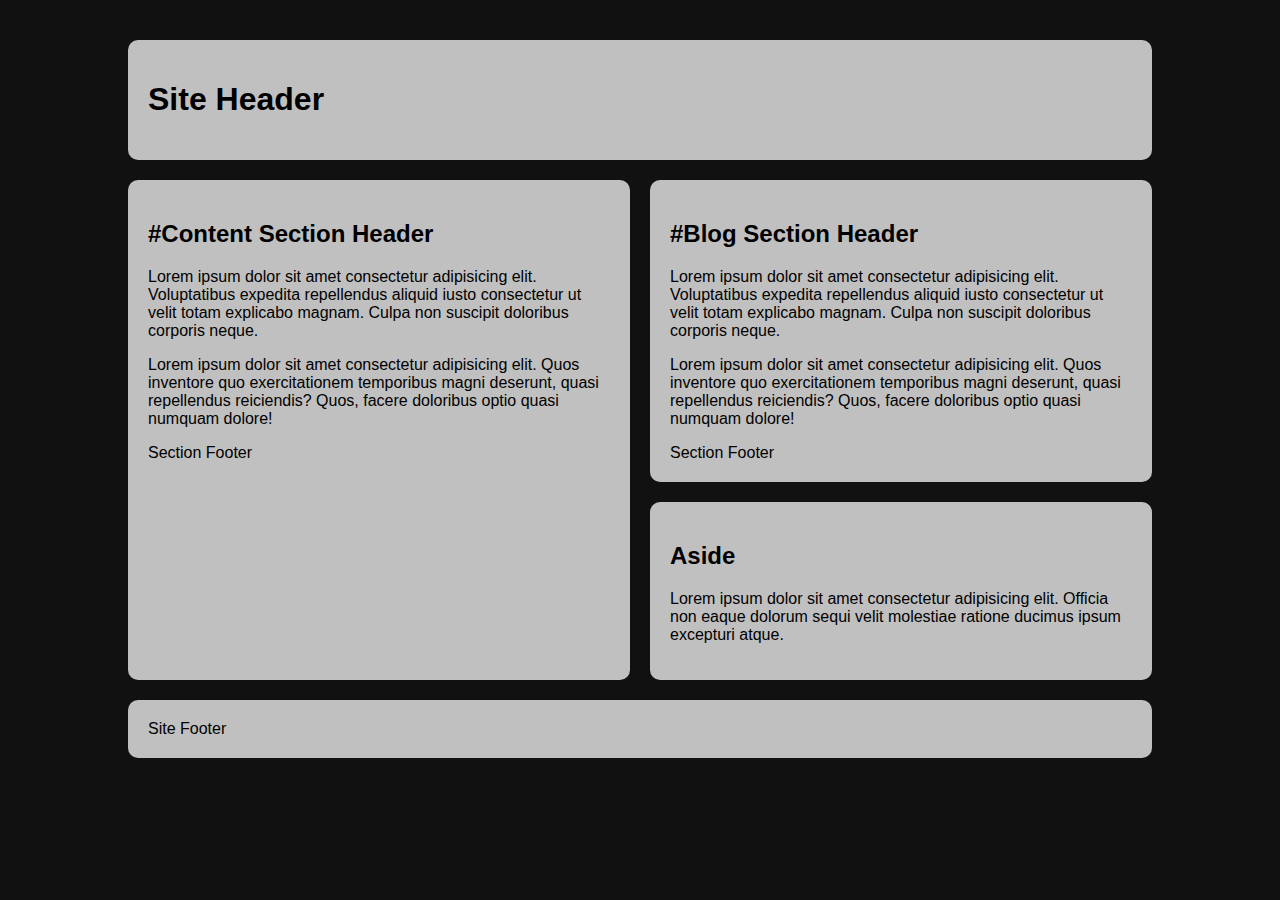
<file: css-grid-lab/grid-two-col-stacked.html>
<!DOCTYPE html>
<html lang="en">

<head>
  <meta charset="UTF-8">
  <meta name="viewport" content="width=device-width, initial-scale=1.0">
  <title>CSS Grid Demo</title>
  <style>
    /*  ---------------Box Sizing-----------------  */
    html {
      box-sizing: border-box;
    }

    *,
    *:before,
    *:after {
      box-sizing: inherit;
    }

    body {
      margin: 0;
      background-color: #111111;
    }

    /* Starter */
    main>* {
      font-family: Avenir, Montserrat, Corbel, "URW Gothic", source-sans-pro,
        sans-serif;
      font-weight: normal;
      background-color: #c0c0c0;
      border-radius: 10px;
      padding: 20px;
    }

    main {
      display: grid;
      grid-template-columns: 1fr 1fr;
      grid-template-rows: auto auto auto;
      grid-template-areas:
        "header header"
        "content blog"
        "content aside"
        "footer footer";
      gap: 20px;
      max-width: 80vw;
      margin: 40px auto;
    }

    header.primary {
      grid-area: header;
    }

    #content {
      grid-area: content;
    }

    #blog {
      grid-area: blog;
    }

    aside {
      grid-area: aside;
    }

    footer.primary {
      grid-area: footer;
    }
  </style>

</head>

<body>
  <main>
    <header class="primary">
      <h1>Site Header</h1>
    </header>
    <section id="content">
      <header>
        <h2>#Content Section Header</h2>
      </header>
      <p>Lorem ipsum dolor sit amet consectetur adipisicing elit. Voluptatibus expedita repellendus aliquid iusto consectetur ut velit totam explicabo magnam. Culpa non suscipit doloribus corporis neque.</p>
      <p>
        Lorem ipsum dolor sit amet consectetur adipisicing elit. Quos inventore quo exercitationem temporibus magni deserunt, quasi repellendus reiciendis? Quos, facere doloribus optio quasi numquam dolore!</p>
      <footer>Section Footer</footer>
    </section>
    <section id="blog">
      <header>
        <h2>#Blog Section Header</h2>
      </header>
      <p>Lorem ipsum dolor sit amet consectetur adipisicing elit. Voluptatibus expedita repellendus aliquid iusto consectetur ut velit totam explicabo magnam. Culpa non suscipit doloribus corporis neque.</p>
      <p>
        Lorem ipsum dolor sit amet consectetur adipisicing elit. Quos inventore quo exercitationem temporibus magni deserunt, quasi repellendus reiciendis? Quos, facere doloribus optio quasi numquam dolore!</p>
      <footer>Section Footer</footer>
    </section>
    <aside>
      <h2>Aside</h2>
      <p>Lorem ipsum dolor sit amet consectetur adipisicing elit. Officia non eaque dolorum sequi velit molestiae ratione ducimus ipsum excepturi atque.</p>
    </aside>
    <footer class="primary">Site Footer</footer>
  </main>
</body>

</html>
</file>
<file: Pre-assesment/assets/css/screen.css>
* {
	margin: 0px;
	padding: 0px;
}
body {
	text-align: center;
	font-family: "Trebuchet MS", Arial, Helvetica, sans-serif;
	background-color: #171717;
	background-image: url("../images/background.png");
	background-repeat: repeat-x;
	font-size: 16px;
	line-height: 1.5em;
}
#container {
	max-width: 800px;
	margin-right: auto;
	margin-left: auto;
	text-align: left;
	background-color: #FFF;
	margin-top: 20px;
	border: 1px solid #CCC;
}
#header {
	position: relative;
}
#header h1 {
	margin: 0;
	padding: 0;
}
#header h1 a {
	display: block;
	width: 100%;
	height: 200px; /* Adjust height to match image */
	background-image: url("../images/Assessment 3.jpg");
	background-size: cover;
	background-repeat: no-repeat;
	background-position: center center;
	text-indent: -9999px;
	overflow: hidden;
	white-space: nowrap;
}
#nav {
	background-color: #000;
}
#nav ul {
	list-style-type: none;
	margin-left: 10px;
}
#nav ul li {
	display: inline;
	height: 35px;
	line-height: 35px;
}
#nav ul li a {
	display: inline-block;
	padding-right: 10px;
	padding-left: 10px;
	font-size: 18px;
}
#nav ul li a:link, #nav ul li a:visited {
	text-decoration: none;
	border-bottom-width: 4px;
	border-bottom-style: solid;
	border-bottom-color: #000;
	color: #FFF;
}
#nav ul li a:hover {
	border-bottom-width: 3px;
	border-bottom-style: solid;
	border-bottom-color: #CCC;
}
#content {
	margin: 20px;
}
#content p {
	margin-top: 5px;
	margin-bottom: 15px;
}
.alert {
	background-color: #FFE5B4;
	color: #8B4513;
	padding: 10px;
	border-left: 4px solid #FF8C00;
}
#content h2 {
	color: #1E90FF;
	font-size: 2em;
	margin-top: 20px;
	margin-bottom: 15px;
}
#content h3 {
	color: #FF8C00;
	font-size: 1.5em;
	margin-top: 20px;
	margin-bottom: 15px;
}
#content h4 {
	color: #FFD700;
	font-size: 1.2em;
	margin-top: 15px;
	margin-bottom: 10px;
}
.content-image {
	float: right;
	border: 2px solid #CCC;
	margin: 10px 0 10px 15px;
}
#content .course-screenshot {
	max-width: 100%;
	height: auto;
	display: block;
	margin: 10px 0 20px;
	border: 1px solid #CCC;
	clear: both;
}
.favorite-link:hover {
	background-color: #FFE5B4;
}
#footer {
	background-color: #000;
	color: #FFF;
	padding: 15px 20px;
	text-align: center;
}
#footer p {
	margin: 0;
	font-size: 12px;
}
#footer a {
	color: #FFF;
	text-decoration: underline;
}
#footer a:hover {
	color: #CCC;
}
</file>
<file: css-grid-exercise-1/style.css>
/* apply a natural box layout model to all elements, but allowing components to change */
html {
  box-sizing: border-box;
}
*,
*:before,
*:after {
  box-sizing: inherit;
}

main.container {
  display: grid;
  grid-template-columns: repeat(6, 1fr);
  grid-template-rows: auto 1fr auto;
  gap: 24px;
  max-width: 1140px;
  margin: 20px auto;
  padding: 24px;
  background-image: url("https://assets.codepen.io/7248/grid-1.png");
  border: 1px solid #000;
}

header.primary {
  grid-column: 1 / -1;
  background: rgba(0, 0, 0, 0.4);
  padding: 20px;
}

#content {
  grid-column: 1 / -1;
  display: grid;
  grid-template-columns: 3fr 1fr;
  gap: 24px;
  min-height: 0;
}

#blog {
  background: rgba(0, 0, 0, 0.6);
  padding: 20px;
}

aside {
  background: rgba(0, 0, 0, 0.3);
  padding: 20px;
}

footer.primary {
  grid-column: 1 / -1;
  background: rgba(0, 0, 0, 0.4);
  padding: 20px;
}
</file>
<file: media queries/screen.css>
/* apply a natural box layout model to all elements, but allowing components to change */
html {
  box-sizing: border-box;
}
*,
*:before,
*:after {
  box-sizing: inherit;
}

/*Base CSS*/
body {
  font-family: "Droid Serif";
  background: #374e5a;
  overflow: auto;
}

div.row {
  display: grid;
  grid-template-columns: repeat(4,1fr);
  gap:20px;
}

.col {
  border-radius: 3px;
  background-color: #5a7b6c;
  padding: 20px;
}

/* Base */
.col:nth-child(odd) {
  background-color: #8fb87f;
}
.col p {
  color: #fff;
  margin: 0px;
  text-shadow: 1px 1px #000;
}

@media screen and (max-width:900px){
  div.row{
    grid-template-columns: repeat(2, 1fr);
  }
}

@media screen and (max-width:600px){
  div.row{
    grid-template-columns: 1fr;
  }
}

.fancy {
  display: none;
}

/*retina specific --- https://goo.gl/Pgu6y */

@media
only screen and (-webkit-min-device-pixel-ratio: 1.25),
only screen and ( min--moz-device-pixel-ratio: 1.25),
only screen and ( -o-min-device-pixel-ratio: 1.25/1),
only screen and ( min-device-pixel-ratio: 1.25),
only screen and ( min-resolution: 200dpi),
only screen and ( min-resolution: 1.25dppx)
{
  .fancy{display:block; text-align:center}
}
</file>
<file: resume/assets/css/resume.css>
:root {
  --color-text: #1a1a1a;
  --color-muted: #555;
  --color-accent: #0d47a1;
  --color-border: #ccc;
  --color-bg-page: #f4f4f2;
  --color-bg-surface: #fff;
  --color-skill-bg: #e8e8e6;
  --space-section: 1.75rem;
  --space-block: 1rem;
  --container-pad: 1rem;
  --container-max: 44rem;
  --touch-min: 2.75rem;
}

*,
*::before,
*::after {
  box-sizing: border-box;
}

html {
  -webkit-text-size-adjust: 100%;
}

body {
  margin: 0;
  font-family: system-ui, -apple-system, "Segoe UI", Roboto, sans-serif;
  font-size: 1rem;
  line-height: 1.55;
  color: var(--color-text);
  background: var(--color-bg-page);
  overflow-x: hidden;
}

.container {
  width: 100%;
  max-width: var(--container-max);
  margin: 0 auto;
  padding-left: var(--container-pad);
  padding-right: var(--container-pad);
}

header.container {
  padding-top: var(--space-block);
  padding-bottom: var(--space-block);
  border-bottom: 1px solid var(--color-border);
  background: var(--color-bg-surface);
  position: sticky;
  top: 0;
  z-index: 10;
  box-shadow: 0 1px 0 rgba(0, 0, 0, 0.04);
}

main.container {
  padding-top: 1.25rem;
  padding-bottom: 2rem;
}

nav.primary ul {
  margin: 0;
  padding: 0;
  list-style: none;
  display: grid;
  grid-template-columns: repeat(2, minmax(0, 1fr));
  gap: 0.35rem;
}

nav.primary a {
  display: flex;
  align-items: center;
  justify-content: center;
  min-height: var(--touch-min);
  padding: 0.5rem 0.65rem;
  font-size: 0.9rem;
  font-weight: 500;
  color: var(--color-accent);
  text-decoration: none;
  text-align: center;
  background: var(--color-bg-page);
  border: 1px solid var(--color-border);
  border-radius: 6px;
}

nav.primary a:hover,
nav.primary a:focus-visible {
  text-decoration: underline;
  background: var(--color-bg-surface);
  outline: none;
}

nav.primary a:focus-visible {
  box-shadow: 0 0 0 2px var(--color-bg-surface), 0 0 0 4px var(--color-accent);
}

.page-title {
  margin: 0 0 1rem;
  font-size: clamp(1.35rem, 5vw, 1.75rem);
  font-weight: 600;
  letter-spacing: -0.02em;
  line-height: 1.2;
}

section {
  margin-bottom: var(--space-section);
}

section:last-of-type {
  margin-bottom: 0;
}

section h2 {
  margin: 0 0 0.65rem;
  font-size: 0.8rem;
  font-weight: 600;
  text-transform: uppercase;
  letter-spacing: 0.06em;
  color: var(--color-muted);
  border-bottom: 2px solid var(--color-accent);
  padding-bottom: 0.4rem;
}

.bio {
  display: flex;
  flex-direction: column;
  align-items: center;
  text-align: center;
  gap: 1rem;
  margin-bottom: 1.25rem;
}

.bio img {
  width: min(11rem, 70vw);
  max-width: 100%;
  height: auto;
  border-radius: 8px;
  border: 1px solid var(--color-border);
}

.bio p {
  margin: 0;
  max-width: 36rem;
  text-align: left;
  align-self: stretch;
}

.details {
  margin: 0 0 1.25rem;
  display: grid;
  grid-template-columns: 1fr;
  gap: 0;
}

.details dt {
  margin: 0.85rem 0 0.15rem;
  font-weight: 600;
  font-size: 0.8rem;
  text-transform: uppercase;
  letter-spacing: 0.04em;
  color: var(--color-muted);
}

.details dt:first-of-type {
  margin-top: 0;
}

.details dd {
  margin: 0;
  padding-bottom: 0.5rem;
  border-bottom: 1px solid var(--color-border);
  overflow-wrap: anywhere;
  word-break: break-word;
}

.details dd:last-of-type {
  border-bottom: none;
  padding-bottom: 0;
}

.details a {
  color: var(--color-accent);
}

.related-links {
  margin: 0;
  padding: 0;
  list-style: none;
  display: flex;
  flex-direction: column;
  gap: 0.35rem;
}

.related-links a {
  display: inline-flex;
  align-items: center;
  min-height: var(--touch-min);
  padding: 0.35rem 0;
  color: var(--color-accent);
  font-weight: 500;
}

#skills ul {
  margin: 0;
  padding: 0;
  list-style: none;
  display: flex;
  flex-wrap: wrap;
  gap: 0.45rem;
}

#skills .skill {
  padding: 0.4rem 0.65rem;
  background: var(--color-skill-bg);
  border-radius: 6px;
  font-size: 0.875rem;
  border: 1px solid var(--color-border);
}

.job,
.certificate {
  margin-bottom: 1.15rem;
  padding: 0.85rem 0.85rem 0.85rem 1rem;
  background: var(--color-bg-surface);
  border: 1px solid var(--color-border);
  border-radius: 8px;
  border-left: 4px solid var(--color-accent);
  box-shadow: 0 1px 2px rgba(0, 0, 0, 0.04);
}

.job:last-child,
.certificate:last-child {
  margin-bottom: 0;
}

.job h3,
.certificate h3 {
  margin: 0 0 0.4rem;
  font-size: 1rem;
  font-weight: 600;
  line-height: 1.3;
  overflow-wrap: anywhere;
}

.job [itemprop="worksFor"] > span:first-of-type {
  font-weight: 600;
  display: block;
}

.job [itemprop="worksFor"] > span:nth-of-type(2) {
  display: block;
  margin-top: 0.2rem;
  font-size: 0.875rem;
  color: var(--color-muted);
}

.job p {
  margin: 0.55rem 0 0;
  font-size: 0.95rem;
  overflow-wrap: anywhere;
}

.certificate > [itemprop="name"] {
  font-weight: 600;
  display: block;
}

.certificate > [itemprop="location"] {
  display: block;
  margin-top: 0.25rem;
  font-size: 0.9rem;
  color: var(--color-muted);
}

.certificate > span:last-of-type {
  display: block;
  margin-top: 0.4rem;
  font-size: 0.875rem;
  color: var(--color-muted);
}

footer {
  padding: 1rem var(--container-pad) calc(1.5rem + env(safe-area-inset-bottom, 0));
  text-align: center;
  font-size: 0.8125rem;
  color: var(--color-muted);
  border-top: 1px solid var(--color-border);
  background: var(--color-bg-surface);
}

footer a {
  color: var(--color-accent);
  font-weight: 500;
  min-height: var(--touch-min);
  display: inline-flex;
  align-items: center;
  justify-content: center;
  padding: 0.25rem 0.5rem;
}

@media (min-width: 36rem) {
  :root {
    --container-pad: 1.25rem;
    --space-section: 2rem;
  }

  nav.primary ul {
    display: flex;
    flex-wrap: wrap;
    justify-content: flex-start;
    gap: 0.5rem;
  }

  nav.primary a {
    justify-content: center;
    min-height: auto;
    padding: 0.5rem 0.85rem;
    background: transparent;
    border: none;
    border-radius: 4px;
  }

  nav.primary a:hover,
  nav.primary a:focus-visible {
    background: var(--color-bg-page);
  }

  .bio {
    flex-direction: row;
    align-items: flex-start;
    text-align: left;
  }

  .bio img {
    width: 10rem;
    flex-shrink: 0;
  }

  .details {
    grid-template-columns: minmax(6rem, 9rem) 1fr;
    gap: 0.35rem 1.25rem;
    align-items: baseline;
  }

  .details dt {
    margin: 0;
    padding: 0;
  }

  .details dt:not(:first-of-type) {
    padding-top: 0.65rem;
  }

  .details dd {
    margin: 0;
    padding: 0 0 0.75rem;
    border-bottom: 1px solid var(--color-border);
  }

  .details dd:last-of-type {
    border-bottom: none;
    padding-bottom: 0;
  }

  .related-links {
    flex-direction: row;
    flex-wrap: wrap;
    gap: 0.75rem 1.25rem;
  }

  .related-links a {
    min-height: auto;
    padding: 0.25rem 0;
  }
}

@media (min-width: 48rem) {
  header.container {
    position: static;
    box-shadow: none;
  }
}
</file>
